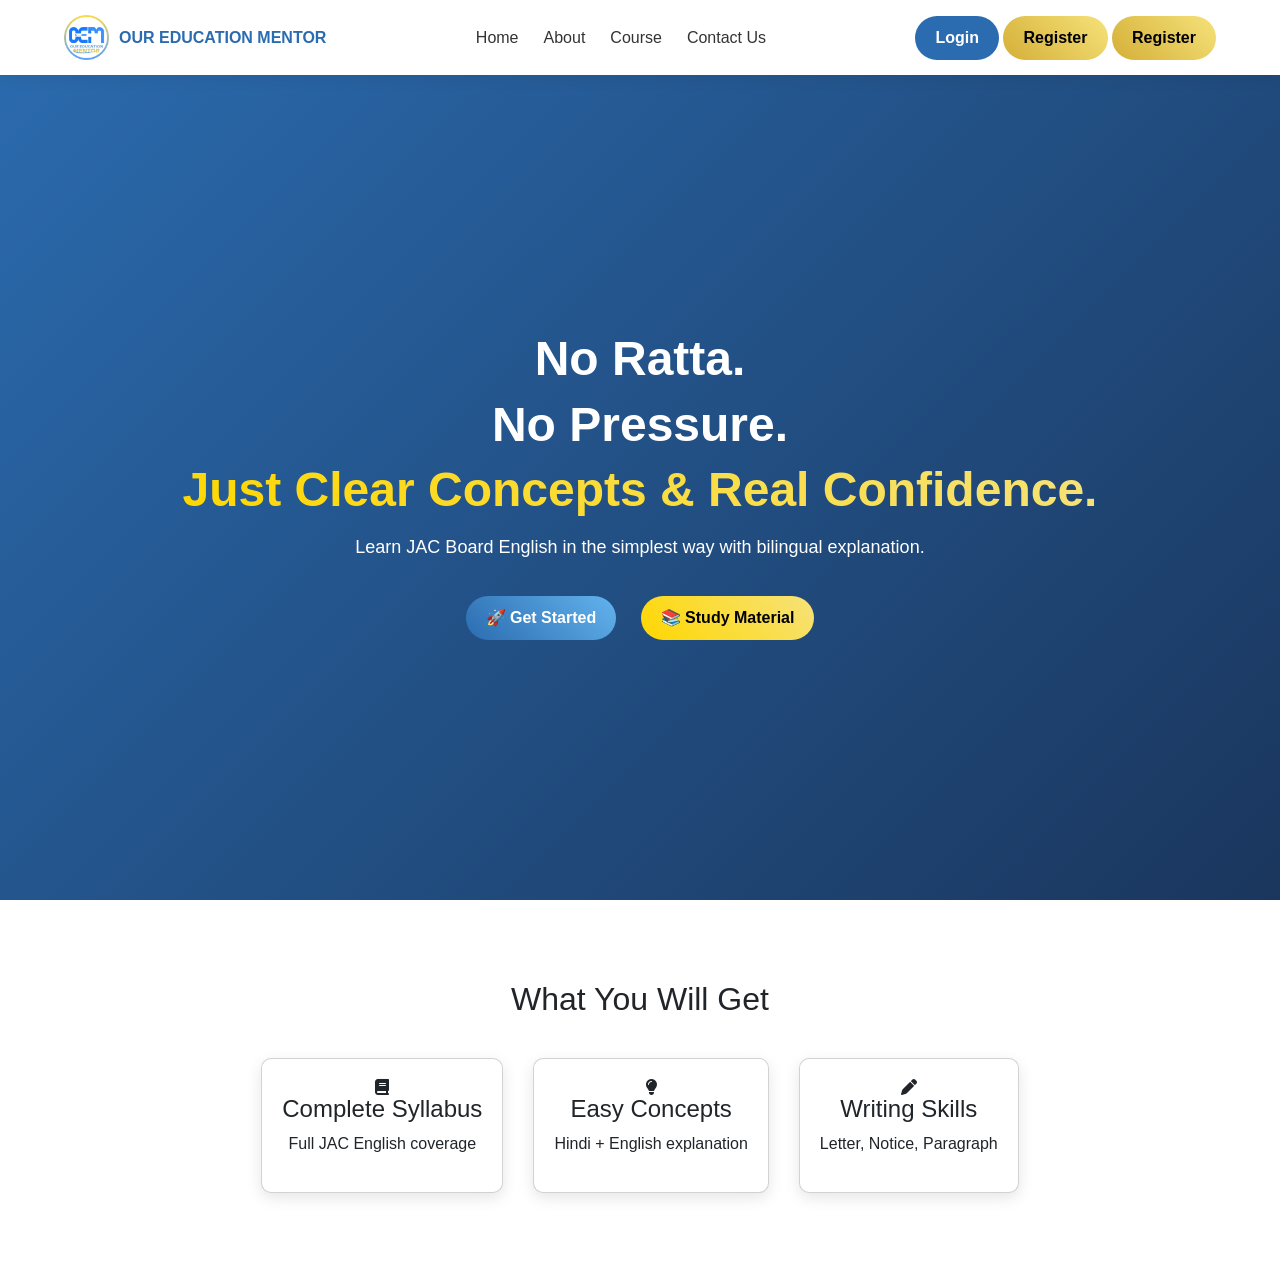
<file: index.html>
<!DOCTYPE html>
<html lang="en">
<head>
<meta charset="UTF-8">
<meta name="viewport" content="width=device-width, initial-scale=1.0">
<title>Our Education Mentor</title>

<link href="https://cdn.jsdelivr.net/npm/bootstrap@5.3.2/dist/css/bootstrap.min.css" rel="stylesheet">
<link href="https://cdnjs.cloudflare.com/ajax/libs/font-awesome/6.4.0/css/all.min.css" rel="stylesheet">

<link rel="stylesheet" href="style.css">
</head>

<body>

<!-- NAVBAR -->
<nav class="navbar">
    <div class="logo-section">
        <img src="image/OUR_EDUCATION_MENTOR'S_png.png" alt="logo">
        <span>OUR EDUCATION MENTOR</span>
    </div>

    <div class="menu">
        <a href="index.html">Home</a>
        <a href="about.html">About</a>
        <a href="course.htm">Course</a>
        <a href="contact.html">Contact Us</a>
    </div>

    <div class="nav-btns">
        <button class="btn login" onclick="goLogin()">Login</button>
        <button class="btn register" onclick="goRegister()">Register</button>
        <button class="btn register" onclick="goRegister()">Register</button>
    </div>
</nav>

<!-- HERO -->
<section class="hero">
    <div class="hero-content">

        <h1>No Ratta.</h1>
        <h1>No Pressure.</h1>
        <h1 class="gradient-text">Just Clear Concepts & Real Confidence.</h1>

        <p class="sub-text">
            Learn JAC Board English in the simplest way with bilingual explanation.
        </p>

        <div class="hero-buttons">
            <button class="btn main-btn" onclick="goLogin()">
                🚀 Get Started
            </button>

            <button class="btn secondary-btn" onclick="scrollToStudy()">
                📚 Study Material
            </button>
        </div>

    </div>
</section>

<!-- STUDY SECTION -->
<section id="study" class="study-section">
    <h2>What You Will Get</h2>

    <div class="cards">
        <div class="card">
            <i class="fas fa-book"></i>
            <h4>Complete Syllabus</h4>
            <p>Full JAC English coverage</p>
        </div>

        <div class="card">
            <i class="fas fa-lightbulb"></i>
            <h4>Easy Concepts</h4>
            <p>Hindi + English explanation</p>
        </div>

        <div class="card">
            <i class="fas fa-pen"></i>
            <h4>Writing Skills</h4>
            <p>Letter, Notice, Paragraph</p>
        </div>
    </div>
</section>
<script src="script.js"></script>

</body>
</html>
</file>
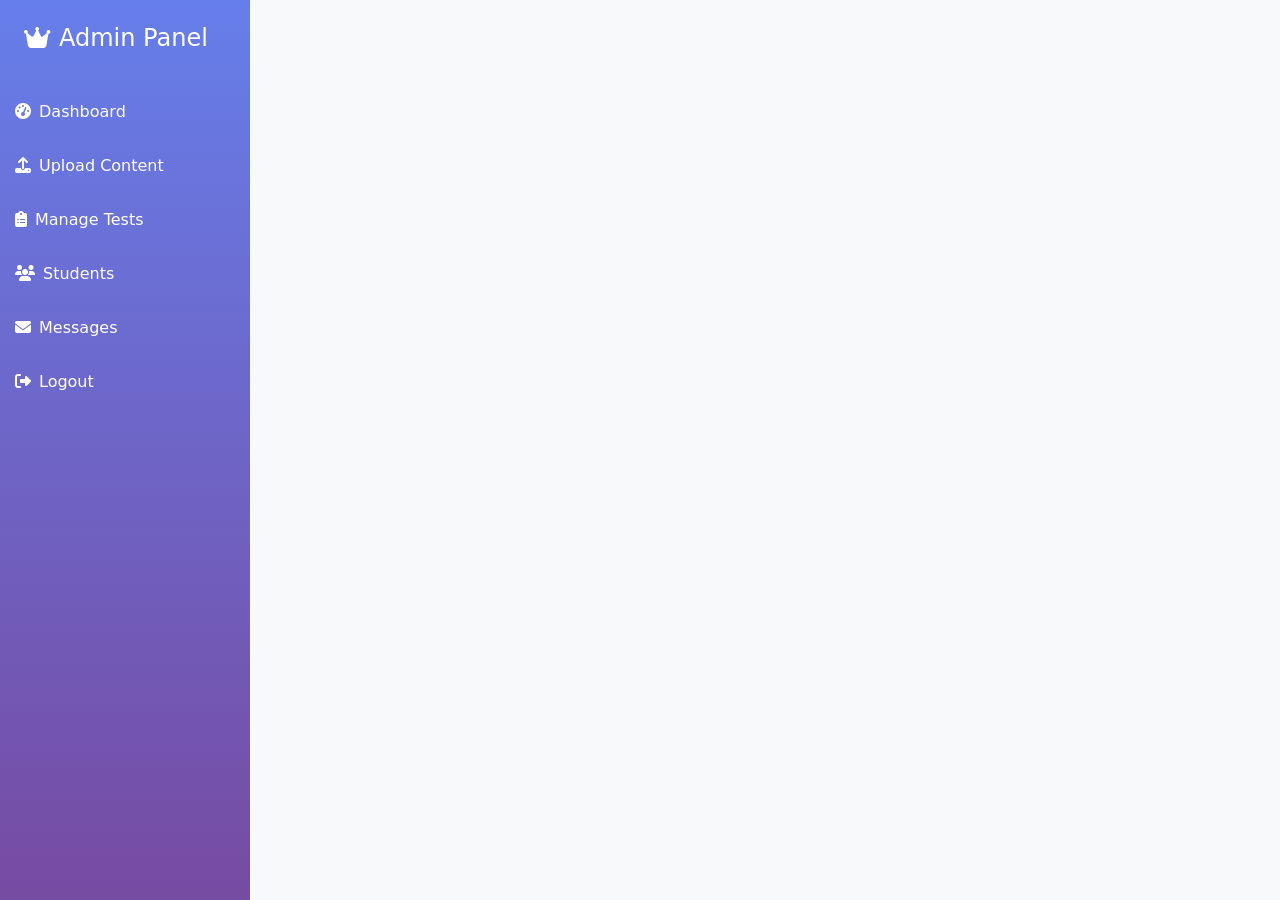
<file: admin.html>
<!DOCTYPE html>
<html lang="en">
<head>
    <meta charset="UTF-8">
    <meta name="viewport" content="width=device-width, initial-scale=1.0">
    <title>Admin Dashboard - EduPortal</title>
    <link href="https://cdn.jsdelivr.net/npm/bootstrap@5.3.2/dist/css/bootstrap.min.css" rel="stylesheet">
    <link href="https://cdnjs.cloudflare.com/ajax/libs/font-awesome/6.4.0/css/all.min.css" rel="stylesheet">
    <style>
        body { background-color: #f8f9fa; }
        .sidebar { background: linear-gradient(180deg, #667eea 0%, #764ba2 100%); height: 100vh; position: fixed; width: 250px; }
        .sidebar a { color: white; padding: 15px; display: block; text-decoration: none; }
        .sidebar a:hover { background: rgba(255,255,255,0.2); }
        .content { margin-left: 250px; padding: 20px; }
        .stat-card { border: none; box-shadow: 0 5px 15px rgba(0,0,0,0.08); }
    </style>
</head>
<body>
    <!-- Sidebar -->
    <div class="sidebar">
        <div class="p-4 text-white">
            <h4><i class="fas fa-crown me-2"></i>Admin Panel</h4>
        </div>
        <a href="#dashboard"><i class="fas fa-tachometer-alt me-2"></i>Dashboard</a>
        <a href="#upload"><i class="fas fa-upload me-2"></i>Upload Content</a>
        <a href="#tests"><i class="fas fa-clipboard-list me-2"></i>Manage Tests</a>
        <a href="#students"><i class="fas fa-users me-2"></i>Students</a>
        <a href="#messages"><i class="fas fa-envelope me-2"></i>Messages</a>
        <a href="#" onclick="logout()" class="mt-auto"><i class="fas fa-sign-out-alt me-2"></i>Logout</a>
    </div>

    <!-- Main Content -->
    <div class="content">
        <!-- Check Admin Login -->
        <div id="adminCheck" style="display:none;">
            <div class="alert alert-danger">
                <h4><i class="fas fa-exclamation-triangle"></i> Admin Access Required!</h4>
                <a href="login.html" class="btn btn-danger">Go to Login</a>
            </div>
        </div>

        <!-- Dashboard -->
        <div id="dashboard">
            <h2><i class="fas fa-tachometer-alt text-primary"></i> Admin Dashboard</h2>
            
            <!-- Stats Cards -->
            <div class="row mb-4">
                <div class="col-md-3">
                    <div class="card stat-card text-center bg-primary text-white">
                        <div class="card-body">
                            <i class="fas fa-users fa-2x mb-2"></i>
                            <h3>125</h3>
                            <p>Total Students</p>
                        </div>
                    </div>
                </div>
                <div class="col-md-3">
                    <div class="card stat-card text-center bg-success text-white">
                        <div class="card-body">
                            <i class="fas fa-file-pdf fa-2x mb-2"></i>
                            <h3>23</h3>
                            <p>PDFs Uploaded</p>
                        </div>
                    </div>
                </div>
                <div class="col-md-3">
                    <div class="card stat-card text-center bg-warning text-white">
                        <div class="card-body">
                            <i class="fas fa-video fa-2x mb-2"></i>
                            <h3>15</h3>
                            <p>Videos Added</p>
                        </div>
                    </div>
                </div>
                <div class="col-md-3">
                    <div class="card stat-card text-center bg-info text-white">
                        <div class="card-body">
                            <i class="fas fa-chart-line fa-2x mb-2"></i>
                            <h3>89%</h3>
                            <p>Avg Score</p>
                        </div>
                    </div>
                </div>
            </div>

            <!-- Quick Actions -->
            <div class="row" id="upload">
                <div class="col-md-6 mb-4">
                    <div class="card">
                        <div class="card-header bg-primary text-white">
                            <h5><i class="fas fa-file-upload"></i> Upload PDF</h5>
                        </div>
                        <div class="card-body">
                            <form id="pdfForm">
                                <div class="mb-3">
                                    <label class="form-label">Title</label>
                                    <input type="text" class="form-control" placeholder="Enter PDF title">
                                </div>
                                <div class="mb-3">
                                    <label class="form-label">Select PDF</label>
                                    <input type="file" class="form-control" accept=".pdf" required>
                                </div>
                                <button type="submit" class="btn btn-success w-100">
                                    <i class="fas fa-upload"></i> Upload PDF
                                </button>
                            </form>
                        </div>
                    </div>
                </div>
                <div class="col-md-6 mb-4">
                    <div class="card">
                        <div class="card-header bg-danger text-white">
                            <h5><i class="fas fa-video"></i> Add YouTube Video</h5>
                        </div>
                        <div class="card-body">
                            <form id="videoForm">
                                <div class="mb-3">
                                    <label class="form-label">Video Title</label>
                                    <input type="text" class="form-control" placeholder="Enter video title">
                                </div>
                                <div class="mb-3">
                                    <label class="form-label">YouTube URL</label>
                                    <input type="url" class="form-control" placeholder="https://youtube.com/watch?v=...">
                                </div>
                                <button type="submit" class="btn btn-danger w-100">
                                    <i class="fas fa-plus"></i> Add Video
                                </button>
                            </form>
                        </div>
                    </div>
                </div>
            </div>
        </div>

        <!-- Students Table -->
        <div id="students" class="mt-5">
            <div class="card">
                <div class="card-header">
                    <h5><i class="fas fa-users"></i> Students List</h5>
                </div>
                <div class="card-body">
                    <div class="table-responsive">
                        <table class="table table-hover">
                            <thead>
                                <tr>
                                    <th>ID</th>
                                    <th>Name</th>
                                    <th>Email</th>
                                    <th>Tests Taken</th>
                                    <th>Average Score</th>
                                    <th>Action</th>
                                </tr>
                            </thead>
                            <tbody>
                                <tr>
                                    <td>001</td>
                                    <td>Rahul Sharma</td>
                                    <td>rahul@test.com</td>
                                    <td>8</td>
                                    <td>92%</td>
                                    <td><button class="btn btn-sm btn-outline-primary">View</button></td>
                                </tr>
                                <tr>
                                    <td>002</td>
                                    <td>Priya Singh</td>
                                    <td>priya@test.com</td>
                                    <td>5</td>
                                    <td>78%</td>
                                    <td><button class="btn btn-sm btn-outline-primary">View</button></td>
                                </tr>
                            </tbody>
                        </table>
                    </div>
                </div>
            </div>
        </div>
    </div>
    <!-- Students Table Update -->
<script>
function loadUsers() {
    const users = JSON.parse(localStorage.getItem('users') || '[]');
    const tbody = document.querySelector('tbody');
    tbody.innerHTML = '';
    
    users.filter(u => u.role === 'user').forEach(user => {
        tbody.innerHTML += `
            <tr>
                <td>${user.id}</td>
                <td>${user.name}</td>
                <td>${user.email}</td>
                <td>${user.testsTaken || 0}</td>
                <td>${user.avgScore || 0}%</td>
                <td><button class="btn btn-sm btn-danger" onclick="deleteUser(${user.id})">Delete</button></td>
            </tr>
        `;
    });
}

function deleteUser(id) {
    if (confirm('Delete this user?')) {
        let users = JSON.parse(localStorage.getItem('users') || '[]');
        users = users.filter(u => u.id != id);
        localStorage.setItem('users', JSON.stringify(users));
        loadUsers();
    }
}

// Load on page load
loadUsers();
</script>

    <script src="https://cdn.jsdelivr.net/npm/bootstrap@5.3.2/dist/js/bootstrap.bundle.min.js"></script>
    <script>
        // Admin Login Check
        const user = JSON.parse(localStorage.getItem('user'));
        if (!user || user.role !== 'admin') {
            document.getElementById('adminCheck').style.display = 'block';
            document.querySelector('.content').innerHTML = '';
        } else {
            document.getElementById('adminCheck').style.display = 'none';
        }

        // Form Submissions (Demo)
        document.getElementById('pdfForm').addEventListener('submit', (e) => {
            e.preventDefault();
            alert('✅ PDF Uploaded Successfully!');
        });

        document.getElementById('videoForm').addEventListener('submit', (e) => {
            e.preventDefault();
            alert('✅ Video Added Successfully!');
        });

        function logout() {
            localStorage.removeItem('user');
            window.location.href = 'login.html';
        }
    </script>
</body>
</html>
</file>
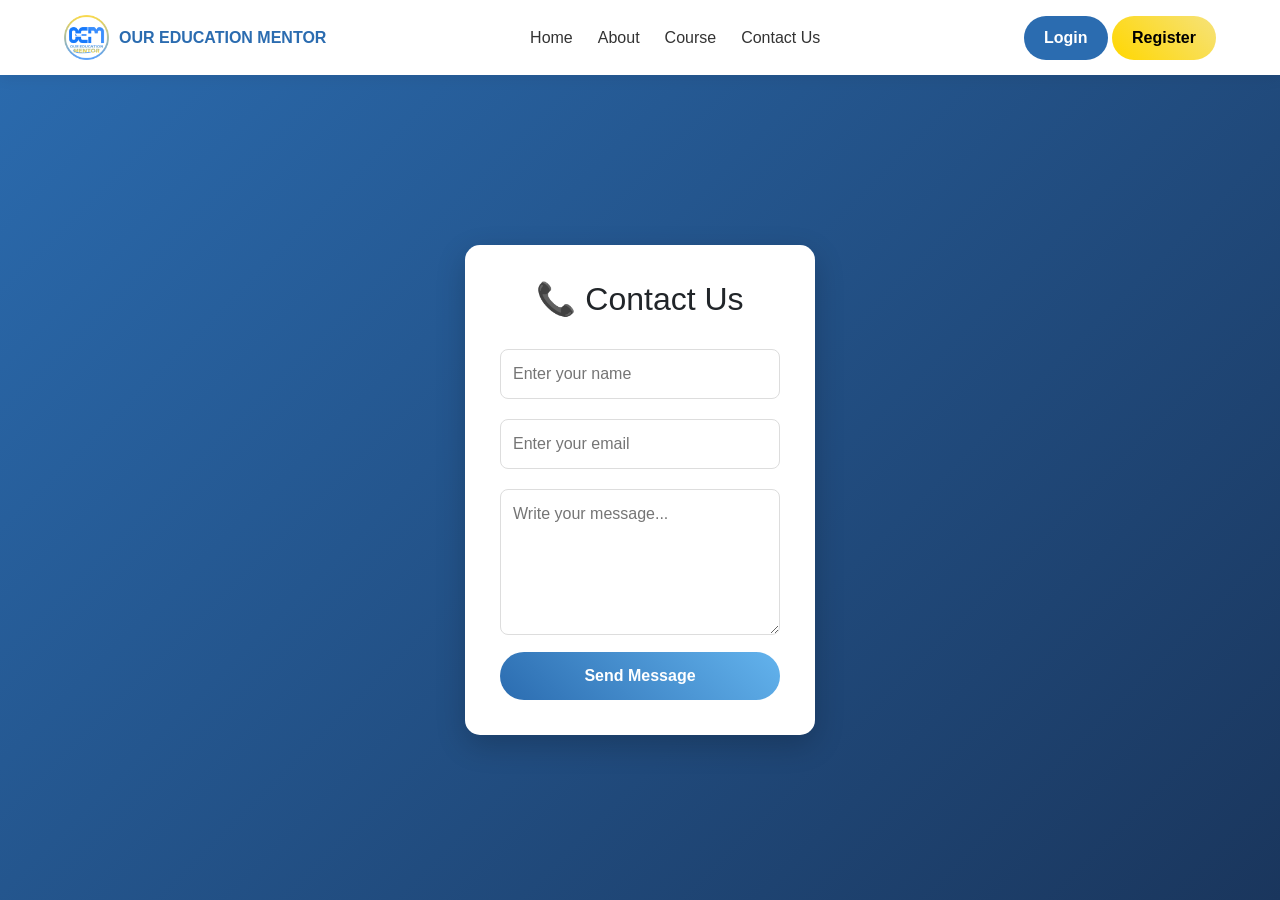
<file: contact.html>
<!DOCTYPE html>
<html lang="en">
<head>
    <meta charset="UTF-8">
    <meta name="viewport" content="width=device-width, initial-scale=1.0">
    <title>Contact - Our Education Mentor</title>

    <!-- Bootstrap -->
    <link href="https://cdn.jsdelivr.net/npm/bootstrap@5.3.2/dist/css/bootstrap.min.css" rel="stylesheet">

    <!-- Custom CSS -->
    <link rel="stylesheet" href="css/contact.css">
</head>

<body>

<!-- NAVBAR -->
<nav class="navbar">
    <div class="logo-section">
        <img src="image/OUR_EDUCATION_MENTOR'S_png.png" alt="logo">
        <span>OUR EDUCATION MENTOR</span>
    </div>

    <div class="menu">
        <a href="index.html">Home</a>
        <a href="about.html">About</a>
        <a href="course.htm">Course</a>
        <a href="contact.html">Contact Us</a>
    </div>

    <div class="nav-btns">
        <button class="btn login">Login</button>
        <button class="btn register">Register</button>
    </div>
</nav>

<!-- HERO SECTION (IMPORTANT FIX) -->
<section class="contact-hero">

    <div class="contact-box">
        <h2>📞 Contact Us</h2>

        <form id="contactForm">
            <input type="text" placeholder="Enter your name" required>
            <input type="email" placeholder="Enter your email" required>
            <textarea rows="5" placeholder="Write your message..." required></textarea>

            <button type="submit" class="main-btn">Send Message</button>
        </form>
    </div>

</section>

<script>
document.getElementById('contactForm').addEventListener('submit', function(e){
    e.preventDefault();
    alert('✅ Message sent successfully!');
});
</script>

</body>
</html>
</file>
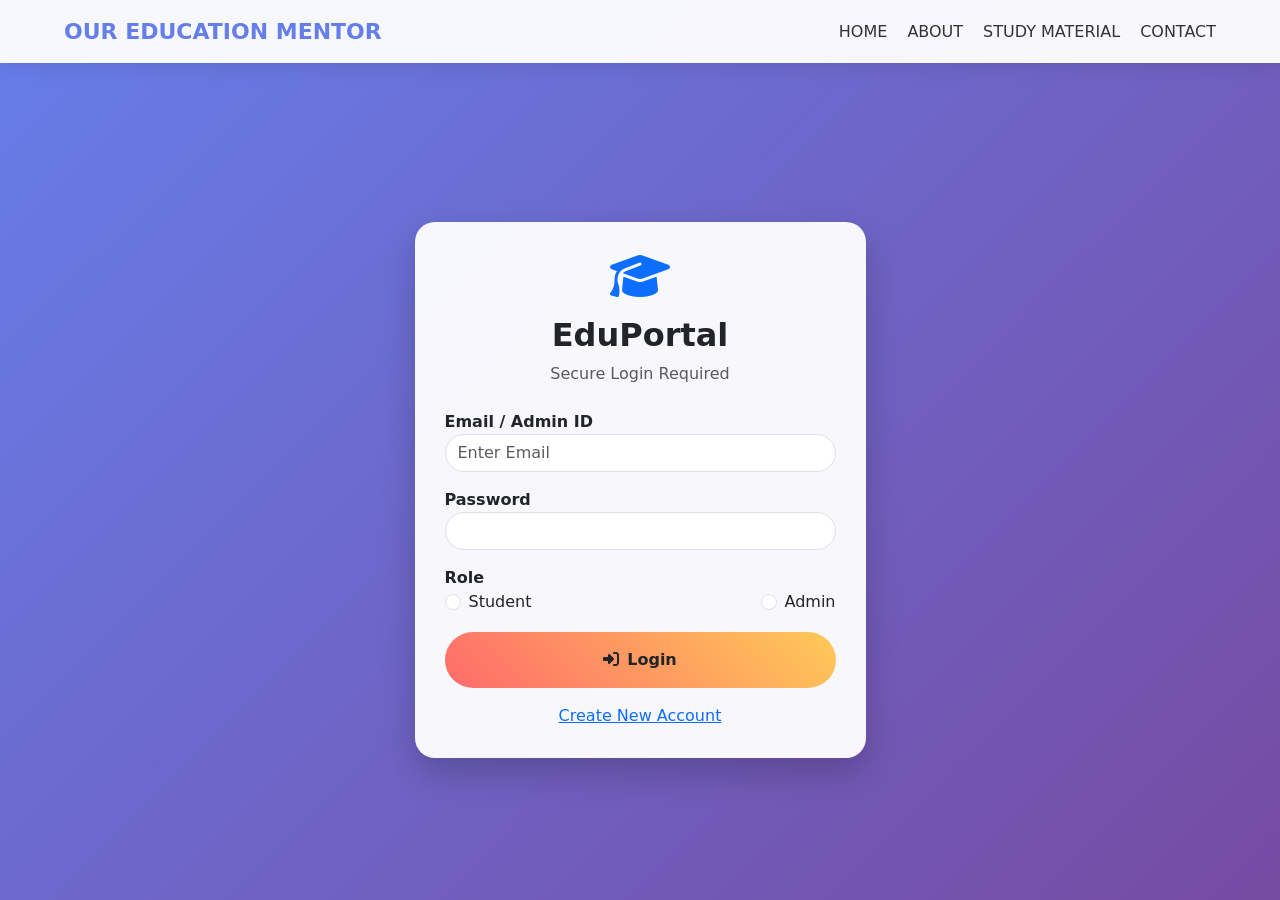
<file: dashboard.html>
<!DOCTYPE html>
<html lang="en">
<head>
    <meta charset="UTF-8">
    <meta name="viewport" content="width=device-width, initial-scale=1.0">
    <title>User Dashboard</title>

    <!-- Bootstrap -->
    <link href="https://cdn.jsdelivr.net/npm/bootstrap@5.3.2/dist/css/bootstrap.min.css" rel="stylesheet">
    
    <!-- Font Awesome -->
    <link href="https://cdnjs.cloudflare.com/ajax/libs/font-awesome/6.4.0/css/all.min.css" rel="stylesheet">

    <!-- Custom CSS -->
    <link rel="stylesheet" href="css/dashboard.css">
</head>

<body>

<!-- Navbar -->
<nav class="navbar navbar-expand-lg navbar-dark bg-primary">
    <div class="container">

        <!-- LOGO + NAME -->
        <a class="navbar-brand d-flex align-items-center" href="#">
            <img src="image/OUR_EDUCATION_MENTOR'S_png.png" alt="logo" class="logo-img">
            <span class="ms-2 fw-bold">OUR EDUCATION MENTOR</span>
        </a>

        <div class="ms-auto d-flex gap-3">
            <a class="nav-link text-white" href="#videos"><i class="fas fa-video"></i></a>
            <a class="nav-link text-white" href="#pdfs"><i class="fas fa-file-pdf"></i></a>
            <a class="nav-link text-white" href="#tests"><i class="fas fa-clipboard-list"></i></a>
            <a class="nav-link text-white" href="#" onclick="logout()">
                <i class="fas fa-sign-out-alt"></i>
            </a>
        </div>
    </div>
</nav>

<div class="container mt-4">
    <div class="row">

        <!-- Sidebar -->
        <div class="col-md-3">
            <div class="card sidebar p-3 sticky-top" style="top:20px;">

                <div class="user-box">
                    <i class="fas fa-user-circle"></i>
                    <h6 id="userName">Student</h6>
                    <small>ID: <span id="userId">---</span></small>
                </div>

                <a href="#videos"><i class="fas fa-play-circle"></i> Videos</a>
                <a href="#pdfs"><i class="fas fa-download"></i> PDFs</a>
                <a href="#tests"><i class="fas fa-tasks"></i> Tests</a>
            </div>
        </div>

        <!-- Content -->
        <div class="col-md-9">

            <div class="alert alert-success">
                <h4>Welcome <span id="welcomeName">Student</span></h4>
                <p>ID: <span id="welcomeId">---</span></p>
            </div>

            <!-- Videos -->
            <div id="videos">
                <h3>Videos</h3>
                <iframe width="100%" height="200"
                    src="https://www.youtube.com/embed/dQw4w9WgXcQ"></iframe>
            </div>

        </div>
    </div>
</div>

<script src="js/dashboard.js"></script>

</body>
</html>
</file>
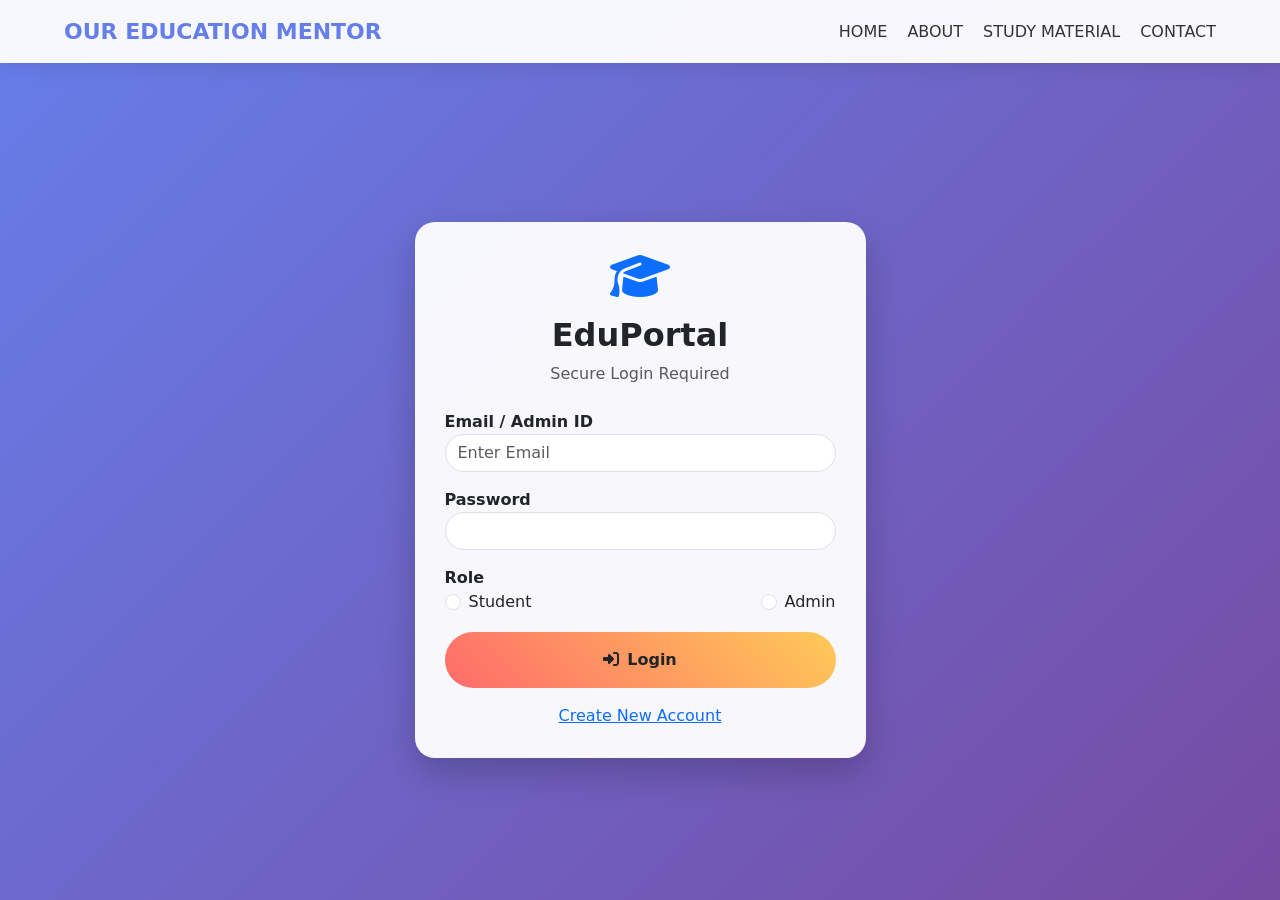
<file: login.html>
<!DOCTYPE html>
<html lang="en">
<head>
    <meta charset="UTF-8">
    <meta name="viewport" content="width=device-width, initial-scale=1.0">
    <title>EduPortal - Login</title>

    <!-- Bootstrap -->
    <link href="https://cdn.jsdelivr.net/npm/bootstrap@5.3.2/dist/css/bootstrap.min.css" rel="stylesheet">
    
    <!-- Font Awesome -->
    <link href="https://cdnjs.cloudflare.com/ajax/libs/font-awesome/6.4.0/css/all.min.css" rel="stylesheet">

    <!-- Custom CSS -->
    <link rel="stylesheet" href="css/login.css">
</head>

<body>

<!-- Navbar -->
<div class="navbar">
    <div class="logo">OUR EDUCATION MENTOR</div>

    <div class="menu">
        <a href="index.html">HOME</a>
        <a href="about.html">ABOUT</a>
        <a href="#">STUDY MATERIAL</a>
        <a href="contact.html">CONTACT</a>
    </div>
</div>

<!-- Login Box -->
<div class="container">
    <div class="row justify-content-center">
        <div class="col-md-6 col-lg-5">

            <div class="login-card">

                <div class="text-center mb-4">
                    <i class="fas fa-graduation-cap fa-3x text-primary mb-3"></i>
                    <h2 class="fw-bold">EduPortal</h2>
                    <p class="text-muted">Secure Login Required</p>
                </div>

                <form id="loginForm">

                    <div class="mb-3">
                        <label class="fw-bold">Email / Admin ID</label>
                        <input type="text" class="form-control rounded-pill" id="email" placeholder="Enter Email" required>
                    </div>

                    <div class="mb-3">
                        <label class="fw-bold">Password</label>
                        <input type="password" class="form-control rounded-pill" id="password" required>
                    </div>

                    <div class="mb-3">
                        <label class="fw-bold">Role</label>

                        <div class="d-flex justify-content-between">
                            <div class="form-check">
                                <input class="form-check-input" type="radio" id="userLogin" name="role" value="user">
                                <label class="form-check-label">Student</label>
                            </div>

                            <div class="form-check">
                                <input class="form-check-input" type="radio" id="adminLogin" name="role" value="admin">
                                <label class="form-check-label">Admin</label>
                            </div>
                        </div>
                    </div>

                    <button type="submit" class="btn btn-login w-100 py-3 rounded-pill">
                        <i class="fas fa-sign-in-alt me-2"></i>Login
                    </button>

                </form>

                <div class="text-center mt-3">
                    <a href="register.html">Create New Account</a>
                </div>

            </div>

        </div>
    </div>
</div>

<script src="js/login.js"></script>

</body>
</html>
</file>
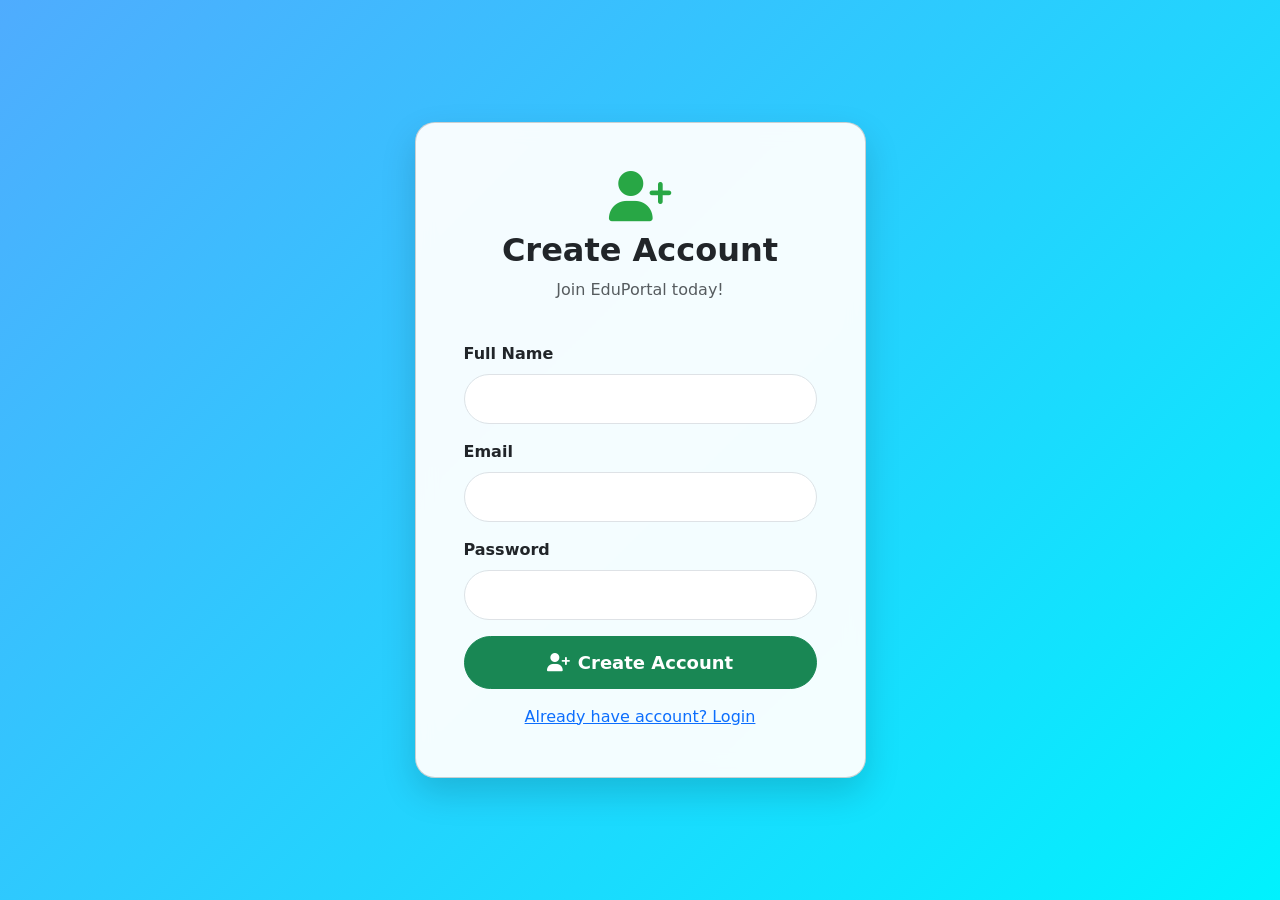
<file: register.html>
<!DOCTYPE html>
<html lang="en">
<head>
    <meta charset="UTF-8">
    <meta name="viewport" content="width=device-width, initial-scale=1.0">
    <title>EduPortal - Register</title>

    <!-- Bootstrap -->
    <link href="https://cdn.jsdelivr.net/npm/bootstrap@5.3.2/dist/css/bootstrap.min.css" rel="stylesheet">
    
    <!-- Font Awesome -->
    <link href="https://cdnjs.cloudflare.com/ajax/libs/font-awesome/6.4.0/css/all.min.css" rel="stylesheet">

    <!-- Custom CSS -->
    <link rel="stylesheet" href="css/register.css">
</head>

<body>

<div class="container">
    <div class="row justify-content-center">
        <div class="col-md-6 col-lg-5">

            <div class="card register-card p-5">

                <div class="text-center mb-4">
                    <i class="fas fa-user-plus register-icon"></i>
                    <h2 class="fw-bold">Create Account</h2>
                    <p class="text-muted">Join EduPortal today!</p>
                </div>

                <form id="registerForm">

                    <div class="mb-3">
                        <label class="form-label fw-bold">Full Name</label>
                        <input type="text" class="form-control input-style" id="name" required>
                    </div>

                    <div class="mb-3">
                        <label class="form-label fw-bold">Email</label>
                        <input type="email" class="form-control input-style" id="email" required>
                    </div>

                    <div class="mb-3">
                        <label class="form-label fw-bold">Password</label>
                        <input type="password" class="form-control input-style" id="password" minlength="6" required>
                    </div>

                    <button type="submit" class="btn btn-success w-100 btn-style">
                        <i class="fas fa-user-plus me-2"></i>Create Account
                    </button>

                </form>

                <div class="text-center mt-3">
                    <a href="login.html">Already have account? Login</a>
                </div>

            </div>

        </div>
    </div>
</div>

<script src="js/register.js"></script>

</body>
</html>
</file>
<file: style.css>
/* RESET */
*{
    margin:0;
    padding:0;
    box-sizing:border-box;
}

body{
    font-family: 'Segoe UI', sans-serif;
}

/* NAVBAR */
.navbar{
    display:flex;
    justify-content:space-between;
    align-items:center;
    padding:15px 5%;
    background:rgb(255, 255, 255);
    position:fixed;
    width:100%;
    top:0;
    z-index:1000;
    box-shadow:0 2px 15px rgba(0,0,0,0.08);
}

.logo-section{
    display:flex;
    align-items:center;
    gap:10px;
}

.logo-section img{
    width:45px;
}

.logo-section span{
    font-weight:bold;
    color:#2b6cb0;
}

/* MENU */
.menu{
    display:flex;
    gap:25px;
}

.menu a{
    text-decoration:none;
    color:#333;
    font-weight:500;
}

.menu a:hover{
    color:#2b6cb0;
}

/* BUTTONS */
.btn{
    padding:10px 20px;
    border:none;
    border-radius:25px;
    cursor:pointer;
    font-weight:600;
}

.login{
    background:#2b6cb0;
    color:white;
}

.register{
    background:linear-gradient(45deg,#d4af37,#f6e27a);
    color:black;
}

/* HERO */
.hero{
    height:100vh;
    display:flex;
    align-items:center;
    justify-content:center;
    text-align:center;
    background:linear-gradient(135deg,#2b6cb0,#1a365d);
    color:white;
    padding-top:80px;
}

.hero h1{
    font-size:3rem;
    font-weight:bold;
}

/* TEACHERS */
.teachers{
    padding:50px;
    text-align:center;
}

.cards{
    display:flex;
    justify-content:center;
    gap:20px;
    margin-top:20px;
}

.card{
    padding:20px;
    border-radius:10px;
    box-shadow:0 5px 15px rgba(0,0,0,0.1);
}

.card img{
    width:100px;
    border-radius:50%;
}

/* GRADIENT TEXT */
.gradient-text{
    background:linear-gradient(45deg,#ffd700,#f6e27a);
    -webkit-background-clip:text;
    color:transparent;
}

.sub-text{
    margin-top:15px;
    font-size:18px;
}

/* BUTTONS */
.hero-buttons{
    margin-top:25px;
}

.main-btn{
    background:linear-gradient(45deg,#2b6cb0,#63b3ed);
    color:white;
    margin:10px;
}

.secondary-btn{
    background:linear-gradient(45deg,#ffd700,#f6e27a);
    color:black;
    margin:10px;
}

/* STUDY SECTION */
.study-section{
    padding:80px 20px;
    text-align:center;
}
.cards{
    display:flex;
    justify-content:center;
    gap:30px;
    margin-top:40px;
    flex-wrap:wrap;
}

/* NEW BOX */
.teacher-box{
    text-align:center;
}
</file>
<file: css/contact.css>
/* RESET */
*{
    margin:0;
    padding:0;
    box-sizing:border-box;
}

body{
    font-family:'Segoe UI', sans-serif;
}

/* NAVBAR */
.navbar{
    display:flex;
    justify-content:space-between;
    align-items:center;
    padding:15px 5%;
    background:#fff;
    position:fixed;
    width:100%;
    top:0;
    z-index:1000;
    box-shadow:0 2px 15px rgba(0,0,0,0.08);
}

.logo-section{
    display:flex;
    align-items:center;
    gap:10px;
}

.logo-section img{
    width:45px;
}

.logo-section span{
    font-weight:bold;
    color:#2b6cb0;
}

/* MENU */
.menu{
    display:flex;
    gap:25px;
}

.menu a{
    text-decoration:none;
    color:#333;
    font-weight:500;
}

.menu a:hover{
    color:#2b6cb0;
}

/* BUTTONS */
.btn{
    padding:10px 20px;
    border:none;
    border-radius:25px;
    cursor:pointer;
    font-weight:600;
}

.login{
    background:#2b6cb0;
    color:white;
}

.register{
    background:linear-gradient(45deg,#ffd700,#f6e27a);
    color:black;
}

/* HERO BACKGROUND */
.contact-hero{
    height:100vh;
    display:flex;
    justify-content:center;
    align-items:center;
    background:linear-gradient(135deg,#2b6cb0,#1a365d);
    padding-top:80px;
}

/* CONTACT BOX */
.contact-box{
    background:white;
    padding:35px;
    border-radius:15px;
    width:350px;
    text-align:center;
    box-shadow:0 10px 30px rgba(0,0,0,0.2);
    animation:fadeIn 0.8s ease;
}

.contact-box h2{
    margin-bottom:20px;
}

/* INPUT */
.contact-box input,
.contact-box textarea{
    width:100%;
    padding:12px;
    margin:10px 0;
    border:1px solid #ddd;
    border-radius:8px;
    outline:none;
}

.contact-box input:focus,
.contact-box textarea:focus{
    border-color:#2b6cb0;
}

/* BUTTON */
.main-btn{
    background:linear-gradient(45deg,#2b6cb0,#63b3ed);
    color:white;
    border:none;
    padding:12px;
    width:100%;
    border-radius:25px;
    cursor:pointer;
    font-weight:bold;
}

.main-btn:hover{
    opacity:0.9;
}

/* ANIMATION */
@keyframes fadeIn{
    from{
        opacity:0;
        transform:translateY(20px);
    }
    to{
        opacity:1;
        transform:translateY(0);
    }
}
</file>
<file: css/dashboard.css>
body {
    background: #f5f7fb;
}

/* Navbar logo */
.logo-img {
    width: 40px;
    height: 40px;
    object-fit: cover;
    border-radius: 50%;
}

/* Sidebar */
.sidebar {
    background: linear-gradient(135deg, #667eea, #764ba2);
    color: white;
    border-radius: 15px;
}

.sidebar a {
    display: block;
    padding: 10px;
    color: white;
    border-radius: 8px;
    margin-bottom: 5px;
    text-decoration: none;
}

.sidebar a:hover {
    background: rgba(255,255,255,0.2);
}

/* User Box */
.user-box {
    background: rgba(255,255,255,0.15);
    padding: 15px;
    border-radius: 10px;
    text-align: center;
    margin-bottom: 15px;
}

.user-box i {
    font-size: 40px;
}

/* Cards */
.card {
    border-radius: 15px;
    transition: 0.3s;
}

.card:hover {
    transform: translateY(-5px);
}
</file>
<file: css/login.css>
body {
    background: linear-gradient(135deg, #667eea, #764ba2);
    min-height: 100vh;
    display: flex;
    flex-direction: column;
    justify-content: center;
}

/* Navbar */
.navbar {
    background: rgba(255,255,255,0.95);
    padding: 15px 5%;
    position: fixed;
    top: 0;
    width: 100%;
    display: flex;
    justify-content: space-between;
    align-items: center;
    box-shadow: 0 2px 20px rgba(0,0,0,0.1);
}

.logo {
    font-size: 22px;
    font-weight: bold;
    color: #667eea;
}

.menu {
    display: flex;
    gap: 20px;
}

.menu a {
    text-decoration: none;
    color: #333;
    font-weight: 500;
}

.menu a:hover {
    color: #667eea;
}

/* Login Card */
.login-card {
    margin-top: 80px;
    padding: 30px;
    border-radius: 20px;
    background: rgba(255,255,255,0.95);
    box-shadow: 0 15px 35px rgba(0,0,0,0.2);
}

/* Button */
.btn-login {
    background: linear-gradient(45deg, #ff6b6b, #feca57);
    border: none;
    font-weight: bold;
}

.btn-login:hover {
    opacity: 0.9;
}
</file>
<file: css/register.css>
body {
    background: linear-gradient(135deg, #4facfe, #00f2fe);
    min-height: 100vh;
    display: flex;
    align-items: center;
    justify-content: center;
}

.register-card {
    border-radius: 20px;
    box-shadow: 0 15px 35px rgba(0,0,0,0.15);
    background: rgba(255,255,255,0.95);
    backdrop-filter: blur(10px);
}

.register-icon {
    font-size: 50px;
    color: #28a745;
    margin-bottom: 10px;
}

.input-style {
    border-radius: 50px;
    padding: 12px;
}

.btn-style {
    padding: 12px;
    border-radius: 50px;
    font-weight: bold;
    font-size: 18px;
}

.btn-style:hover {
    background-color: #218838;
}
</file>
